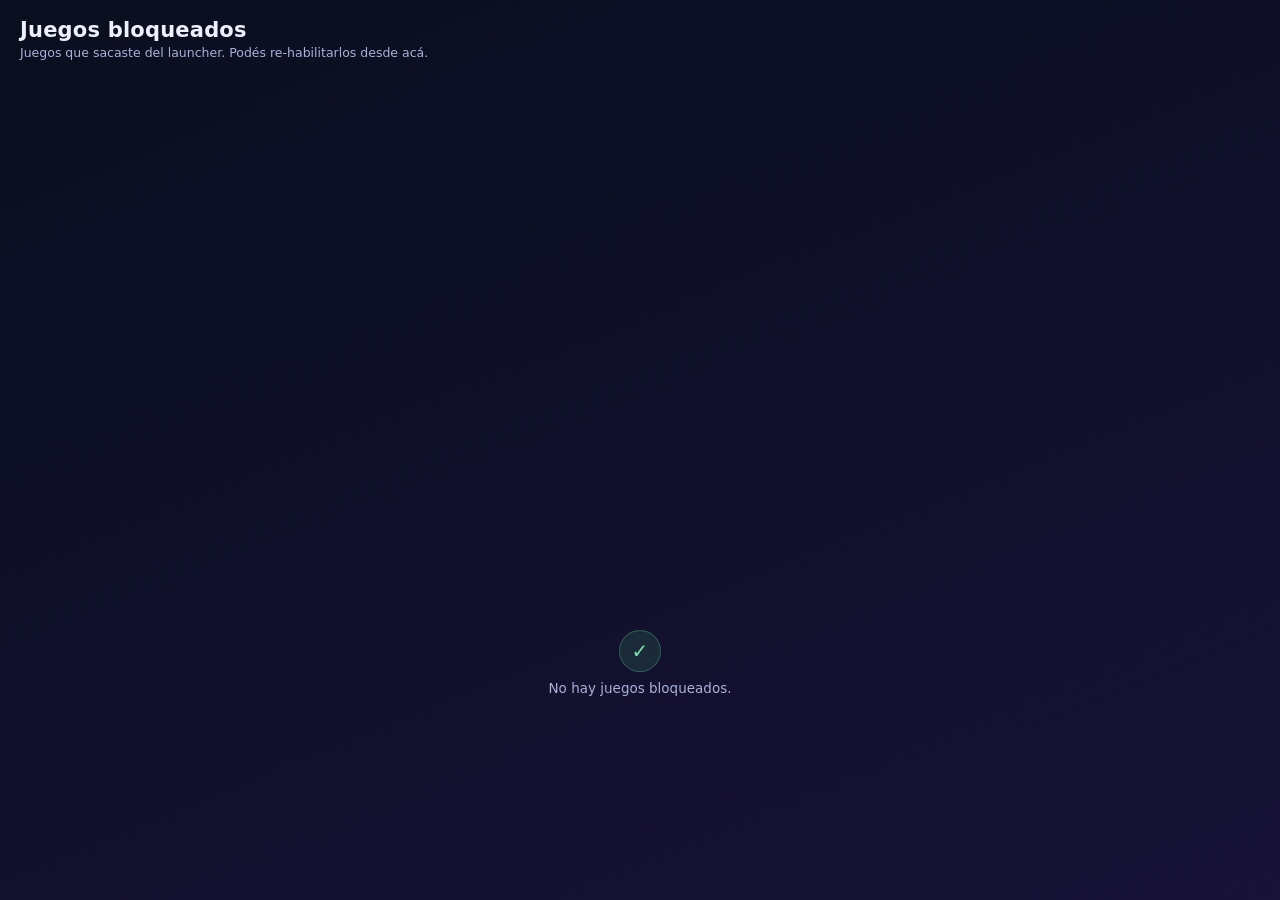
<file: ui/blocked.html>
<!doctype html>
<html lang="es">
<head>
  <meta charset="UTF-8" />
  <meta name="viewport" content="width=device-width, initial-scale=1.0" />
  <title>Juegos bloqueados · Cardynox</title>
  <link rel="stylesheet" href="blocked.css" />
</head>
<body>
  <div id="blocked">
    <header class="blk-head">
      <h1 data-i18n="title">Juegos bloqueados</h1>
      <p class="sub" data-i18n="sub">Juegos que sacaste del launcher. Podés re-habilitarlos desde acá.</p>
    </header>

    <div id="list" class="list"></div>

    <div id="empty" class="empty" hidden>
      <span class="empty-ico">✓</span>
      <p data-i18n="empty">No hay juegos bloqueados.</p>
    </div>

    <p id="status" class="statusline" role="status"></p>
  </div>

  <!-- Cartel de confirmación: juego ya no está instalado en la ruta original -->
  <div id="confirm" class="overlay" hidden>
    <div class="dialog">
      <h2 data-i18n="dlgTitle">El juego ya no está instalado</h2>
      <p data-i18n="dlgBody">
        El juego ya no está instalado en la ruta original. Se eliminará de esta
        lista; instalalo de nuevo y volvelo a agregar desde el botón “Agregar”.
      </p>
      <div class="dlg-actions">
        <button id="dlg-cancel" class="ghost" data-i18n="cancel">Cancelar</button>
        <button id="dlg-accept" class="danger" data-i18n="accept">Aceptar</button>
      </div>
    </div>
  </div>

  <script src="blocked.js"></script>
</body>
</html>
</file>
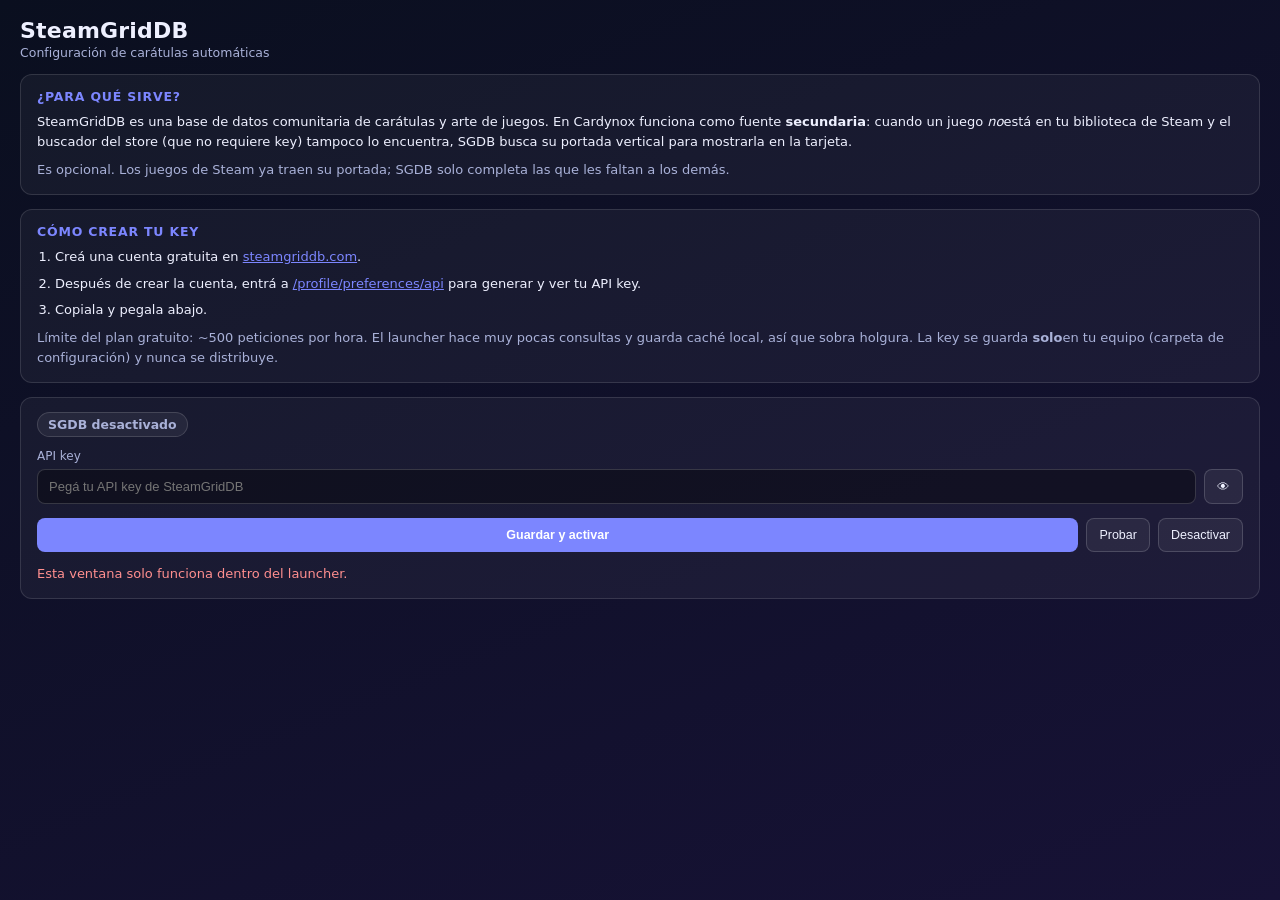
<file: ui/sgdb.html>
<!doctype html>
<html lang="es">
<head>
  <meta charset="UTF-8" />
  <meta name="viewport" content="width=device-width, initial-scale=1.0" />
  <title>SteamGridDB · Cardynox</title>
  <link rel="stylesheet" href="sgdb.css" />
</head>
<body>
  <div id="sgdb">
    <header class="sgdb-head">
      <h1>SteamGridDB</h1>
      <p class="sub" data-i18n="sub">Configuración de carátulas automáticas</p>
    </header>

    <section class="card">
      <h2 data-i18n="whyH">¿Para qué sirve?</h2>
      <p>
        <span data-i18n="whyA">SteamGridDB es una base de datos comunitaria de carátulas y arte de juegos. En Cardynox funciona como fuente</span>
        <strong><span data-i18n="whyB">secundaria</span></strong><span data-i18n="whyC">: cuando un juego</span>
        <em><span data-i18n="whyD">no</span></em><span data-i18n="whyE">está en tu biblioteca de Steam y el buscador del store (que no requiere key) tampoco lo encuentra, SGDB busca su portada vertical para mostrarla en la tarjeta.</span>
      </p>
      <p class="muted" data-i18n="whyMuted">
        Es opcional. Los juegos de Steam ya traen su portada; SGDB solo completa
        las que les faltan a los demás.
      </p>
    </section>

    <section class="card">
      <h2 data-i18n="howH">Cómo crear tu key</h2>
      <ol>
        <li>
          <span data-i18n="step1a">Creá una cuenta gratuita en</span>
          <a data-external href="https://www.steamgriddb.com">steamgriddb.com</a><span data-i18n="step1b">.</span>
        </li>
        <li>
          <span data-i18n="step2a">Después de crear la cuenta, entrá a</span>
          <a data-external href="https://www.steamgriddb.com/profile/preferences/api">/profile/preferences/api</a>
          <span data-i18n="step2b">para generar y ver tu API key.</span>
        </li>
        <li><span data-i18n="step3">Copiala y pegala abajo.</span></li>
      </ol>
      <p class="muted">
        <span data-i18n="limitsA">Límite del plan gratuito: ~500 peticiones por hora. El launcher hace muy pocas consultas y guarda caché local, así que sobra holgura. La key se guarda</span>
        <strong><span data-i18n="onlyWord">solo</span></strong><span data-i18n="limitsB">en tu equipo (carpeta de configuración) y nunca se distribuye.</span>
      </p>
    </section>

    <section class="card">
      <div id="status" class="status off" data-i18n="statusOff">SGDB desactivado</div>
      <label for="key-input">API key</label>
      <div class="input-row">
        <input
          type="password"
          id="key-input"
          spellcheck="false"
          data-i18n-ph="keyPh"
          placeholder="Pegá tu API key de SteamGridDB"
          autocomplete="off"
        />
        <button id="toggle-vis" data-i18n-title="toggleTitle" title="Mostrar / ocultar">👁</button>
      </div>
      <div class="btn-row">
        <button id="btn-save" class="primary" data-i18n="btnSave">Guardar y activar</button>
        <button id="btn-test" class="ghost" data-i18n="btnTest">Probar</button>
        <button id="btn-disable" class="ghost" data-i18n="btnDisable">Desactivar</button>
      </div>
      <p id="result" class="result" role="status"></p>
    </section>
  </div>

  <script src="sgdb.js"></script>
</body>
</html>
</file>
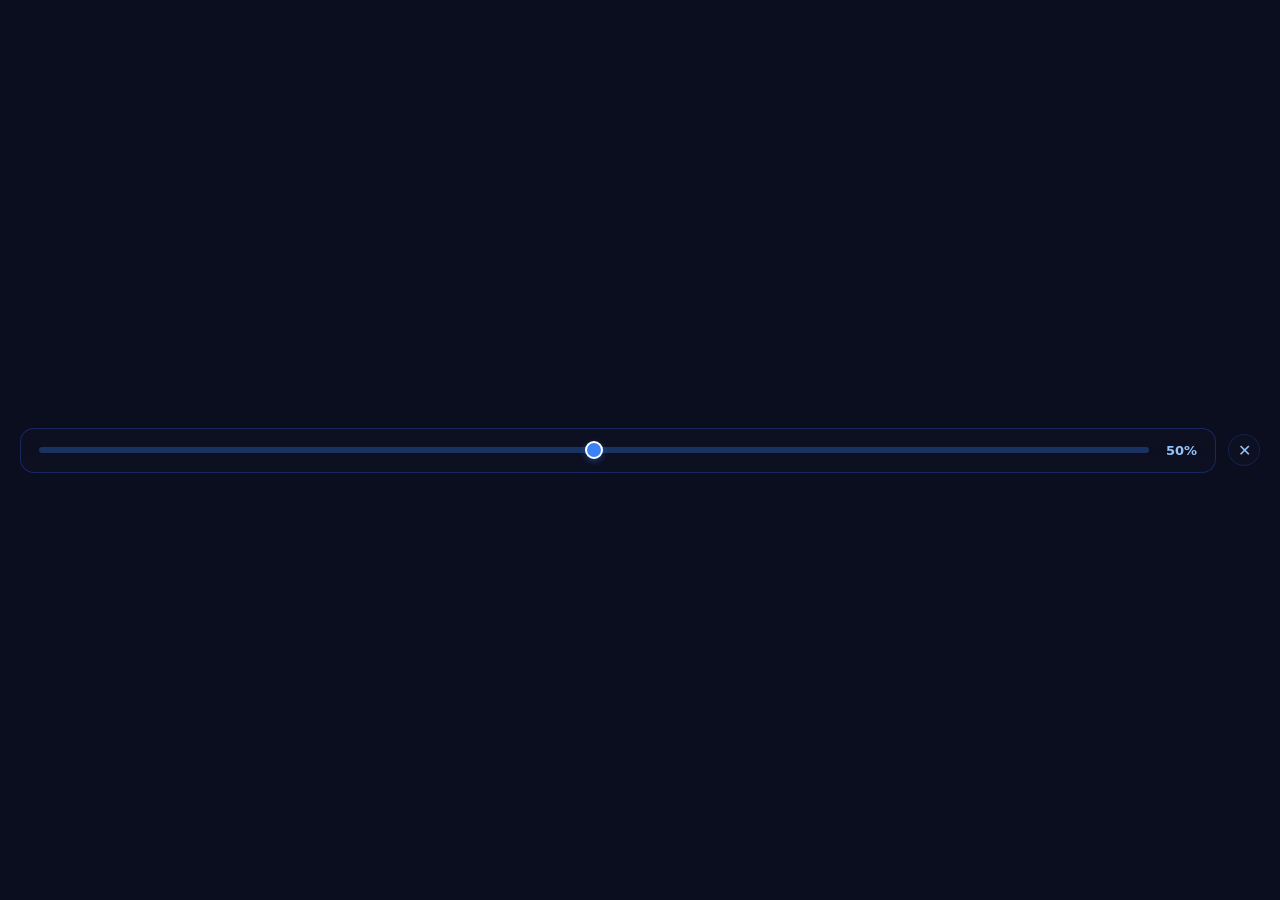
<file: ui/size.html>
<!DOCTYPE html>
<html lang="es">
<head>
  <meta charset="UTF-8" />
  <title>Tamaño</title>
  <style>
    * { margin: 0; padding: 0; box-sizing: border-box; }
    html, body { background: #0b0e1f; width: 100%; height: 100%; overflow: hidden; }
    body {
      font-family: system-ui, -apple-system, sans-serif;
      display: flex; align-items: center; justify-content: center;
      gap: 12px; padding: 16px 20px;
    }
    .slider-wrap {
      flex: 1;
      background: rgba(15, 17, 35, 0.85);
      border: 1px solid rgba(30, 58, 138, 0.6);
      border-radius: 14px;
      padding: 14px 18px;
      display: flex; align-items: center; gap: 12px;
      backdrop-filter: blur(12px);
    }
    input[type="range"] {
      flex: 1; height: 6px;
      -webkit-appearance: none; appearance: none;
      background: rgba(59, 130, 246, 0.3);
      border-radius: 3px; outline: none; cursor: pointer;
    }
    input[type="range"]::-webkit-slider-thumb {
      -webkit-appearance: none; appearance: none;
      width: 18px; height: 18px; border-radius: 50%;
      background: #3b82f6; border: 2px solid #fff;
      box-shadow: 0 2px 6px rgba(59,130,246,0.4);
      cursor: grab;
    }
    input[type="range"]::-webkit-slider-thumb:active { cursor: grabbing; transform: scale(1.15); }
    .pct { font-size: 13px; color: #93c5fd; min-width: 36px; text-align: right; font-weight: 600; }
    .close-btn {
      background: rgba(15,17,35,0.85); border: 1px solid rgba(30,58,138,0.4);
      color: #93c5fd; width: 32px; height: 32px; border-radius: 50%;
      font-size: 16px; cursor: pointer; display: flex; align-items: center; justify-content: center;
      transition: background 0.15s;
    }
    .close-btn:hover { background: rgba(30,58,138,0.5); color: #fff; }
  </style>
</head>
<body>
  <div class="slider-wrap">
    <input type="range" id="slider" min="0" max="100" value="50" />
    <span class="pct" id="pctLabel">50%</span>
  </div>
  <button class="close-btn" id="btnClose" title="Cerrar">&#10005;</button>
  <script src="size.js"></script>
</body>
</html>
</file>
<file: ui/blocked.css>
/* ============================================================
   Ventana "Juegos bloqueados" (abierta desde la bandeja).
   Ventana normal (con marco), no parte de la skin transparente: usa el mismo
   tema que la ventana SGDB (vidrio oscuro + acento) para coherencia.
   ============================================================ */

:root {
  --accent: #7c86ff;
  --text: #eef0ff;
  --muted: #a9b1d8;
}

* { box-sizing: border-box; margin: 0; padding: 0; }
html, body { height: 100%; }

body {
  font-family: "Segoe UI Variable", "Segoe UI", system-ui, sans-serif;
  color: var(--text);
  background: linear-gradient(158deg, #0a0f1f, #171236);
  overflow: hidden;
}

#blocked {
  height: 100%;
  display: flex;
  flex-direction: column;
  gap: 12px;
  padding: 18px 20px 16px;
}

.blk-head h1 { font-size: 21px; font-weight: 700; letter-spacing: 0.2px; }
.blk-head .sub { color: var(--muted); font-size: 12.5px; margin-top: 3px; }

/* Lista de juegos bloqueados */
.list {
  flex: 1;
  overflow-y: auto;
  display: flex;
  flex-direction: column;
  gap: 8px;
  padding-right: 4px;
}

.row {
  display: flex;
  align-items: center;
  gap: 12px;
  background: rgba(255, 255, 255, 0.045);
  border: 1px solid rgba(255, 255, 255, 0.12);
  border-radius: 12px;
  padding: 9px 12px;
}

.cover {
  flex: 0 0 auto;
  width: 46px;
  height: 64px;
  border-radius: 8px;
  object-fit: cover;
  background: rgba(0, 0, 0, 0.35);
  border: 1px solid rgba(255, 255, 255, 0.1);
}
.cover.init {
  display: flex;
  align-items: center;
  justify-content: center;
  font-weight: 700;
  font-size: 17px;
  letter-spacing: 0.5px;
  color: #fff;
  background: linear-gradient(150deg, #3a2f6b, #241d43);
}

.info { flex: 1 1 auto; min-width: 0; }
.name {
  font-size: 14px;
  font-weight: 600;
  white-space: nowrap;
  overflow: hidden;
  text-overflow: ellipsis;
}
.src {
  margin-top: 3px;
  font-size: 10.5px;
  letter-spacing: 0.6px;
  text-transform: uppercase;
  color: var(--muted);
}

.enable {
  flex: 0 0 auto;
  cursor: pointer;
  border-radius: 8px;
  font-size: 12.5px;
  font-weight: 600;
  padding: 8px 13px;
  border: 1px solid transparent;
  background: var(--accent);
  color: #fff;
}
.enable:hover { filter: brightness(1.1); }

/* Estado vacío */
.empty {
  flex: 1;
  display: flex;
  flex-direction: column;
  align-items: center;
  justify-content: center;
  gap: 8px;
  color: var(--muted);
  font-size: 13.5px;
}
/* El atributo hidden debe ganar al display:flex de autor (mismo fix que
   .overlay[hidden]); sin esto el cartel "no hay juegos" queda visible junto a la lista. */
.empty[hidden] { display: none !important; }
.empty-ico {
  width: 42px;
  height: 42px;
  border-radius: 50%;
  display: flex;
  align-items: center;
  justify-content: center;
  font-size: 20px;
  color: #7ee2a8;
  background: rgba(80, 200, 130, 0.14);
  border: 1px solid rgba(80, 200, 130, 0.35);
}

.statusline { min-height: 16px; font-size: 12.5px; color: var(--muted); }
.statusline.ok { color: #7ee2a8; }
.statusline.err { color: #ff8f8f; }

/* Cartel de confirmación (juego no instalado) */
.overlay {
  position: fixed;
  inset: 0;
  background: rgba(6, 8, 18, 0.62);
  display: flex;
  align-items: center;
  justify-content: center;
  padding: 24px;
}
/* El atributo hidden debe ganar al display:flex de autor; sin esto el cartel
   queda visible al abrir la ventana y no se puede cerrar (mismo fix que en
   styles.css del gadget). */
.overlay[hidden] { display: none !important; }
.dialog {
  width: min(440px, 100%);
  background: rgba(18, 16, 38, 0.97);
  border: 1px solid rgba(255, 255, 255, 0.14);
  border-radius: 14px;
  padding: 20px 20px 16px;
  box-shadow: 0 24px 70px rgba(0, 0, 0, 0.55), 0 0 0 1px rgba(124, 134, 255, 0.18);
}
.dialog h2 { font-size: 16px; font-weight: 700; margin-bottom: 8px; }
.dialog p { font-size: 13px; line-height: 1.55; color: var(--muted); }
.dlg-actions { display: flex; justify-content: flex-end; gap: 9px; margin-top: 18px; }

.dlg-actions button {
  cursor: pointer;
  border-radius: 8px;
  font-size: 12.5px;
  font-weight: 600;
  padding: 9px 15px;
  border: 1px solid rgba(255, 255, 255, 0.16);
  background: rgba(255, 255, 255, 0.06);
  color: var(--text);
}
.dlg-actions button:hover { background: rgba(255, 255, 255, 0.12); }
.dlg-actions .danger {
  background: #e5484d;
  border-color: transparent;
  color: #fff;
}
.dlg-actions .danger:hover { filter: brightness(1.08); }
</file>
<file: ui/sgdb.css>
/* ============================================================
   Ventana de configuración de SteamGridDB (abierta desde la bandeja).
   Es una ventana normal (con marco), no parte de la skin transparente:
   usa el mismo tema de color que el gadget pero con fondo propio.
   ============================================================ */

:root {
  --accent: #7c86ff;
  --text: #eef0ff;
  --muted: #a9b1d8;
}

* { box-sizing: border-box; margin: 0; padding: 0; }

html, body { height: 100%; }

body {
  font-family: "Segoe UI Variable", "Segoe UI", system-ui, sans-serif;
  color: var(--text);
  background: linear-gradient(158deg, #0a0f1f, #171236);
  overflow: hidden;
}

#sgdb {
  height: 100%;
  overflow-y: auto;
  padding: 18px 20px 24px;
  display: flex;
  flex-direction: column;
  gap: 14px;
}

.sgdb-head h1 {
  font-size: 22px;
  font-weight: 700;
  letter-spacing: 0.2px;
}
.sgdb-head .sub { color: var(--muted); font-size: 12.5px; margin-top: 2px; }

.card {
  background: rgba(255, 255, 255, 0.045);
  border: 1px solid rgba(255, 255, 255, 0.12);
  border-radius: 12px;
  padding: 14px 16px;
}

.card h2 {
  font-size: 12.5px;
  text-transform: uppercase;
  letter-spacing: 0.8px;
  color: var(--accent);
  margin-bottom: 8px;
}

.card p, .card li { font-size: 13px; line-height: 1.55; }
.card ol { padding-left: 18px; display: flex; flex-direction: column; gap: 6px; margin-top: 4px; }
.muted { color: var(--muted); margin-top: 8px; font-size: 12.5px; }

a { color: var(--accent); text-decoration: underline; }

.status {
  display: inline-block;
  font-size: 12.5px;
  font-weight: 600;
  padding: 4px 10px;
  border-radius: 999px;
  margin-bottom: 12px;
}
.status.on {
  background: rgba(80, 200, 130, 0.16);
  color: #7ee2a8;
  border: 1px solid rgba(80, 200, 130, 0.4);
}
.status.off {
  background: rgba(255, 255, 255, 0.06);
  color: var(--muted);
  border: 1px solid rgba(255, 255, 255, 0.14);
}

label { display: block; font-size: 12px; color: var(--muted); margin-bottom: 6px; }

.input-row { display: flex; gap: 8px; }
#key-input {
  flex: 1;
  background: rgba(0, 0, 0, 0.35);
  border: 1px solid rgba(255, 255, 255, 0.16);
  color: var(--text);
  border-radius: 8px;
  padding: 9px 11px;
  font-size: 13px;
  outline: none;
}
#key-input:focus { border-color: var(--accent); }

button {
  cursor: pointer;
  border-radius: 8px;
  font-size: 12.5px;
  padding: 9px 12px;
  border: 1px solid rgba(255, 255, 255, 0.16);
  background: rgba(255, 255, 255, 0.06);
  color: var(--text);
}
button:hover { background: rgba(255, 255, 255, 0.12); }
#toggle-vis { flex: 0 0 auto; }

.btn-row { display: flex; gap: 8px; margin-top: 14px; flex-wrap: wrap; }
.btn-row .primary {
  background: var(--accent);
  border-color: transparent;
  color: #fff;
  font-weight: 600;
  flex: 1 1 auto;
}
.btn-row .primary:hover { filter: brightness(1.1); }
.btn-row .ghost { flex: 0 1 auto; }

.result { margin-top: 12px; font-size: 12.5px; min-height: 16px; color: var(--muted); }
.result.err { color: #ff8f8f; }
</file>
